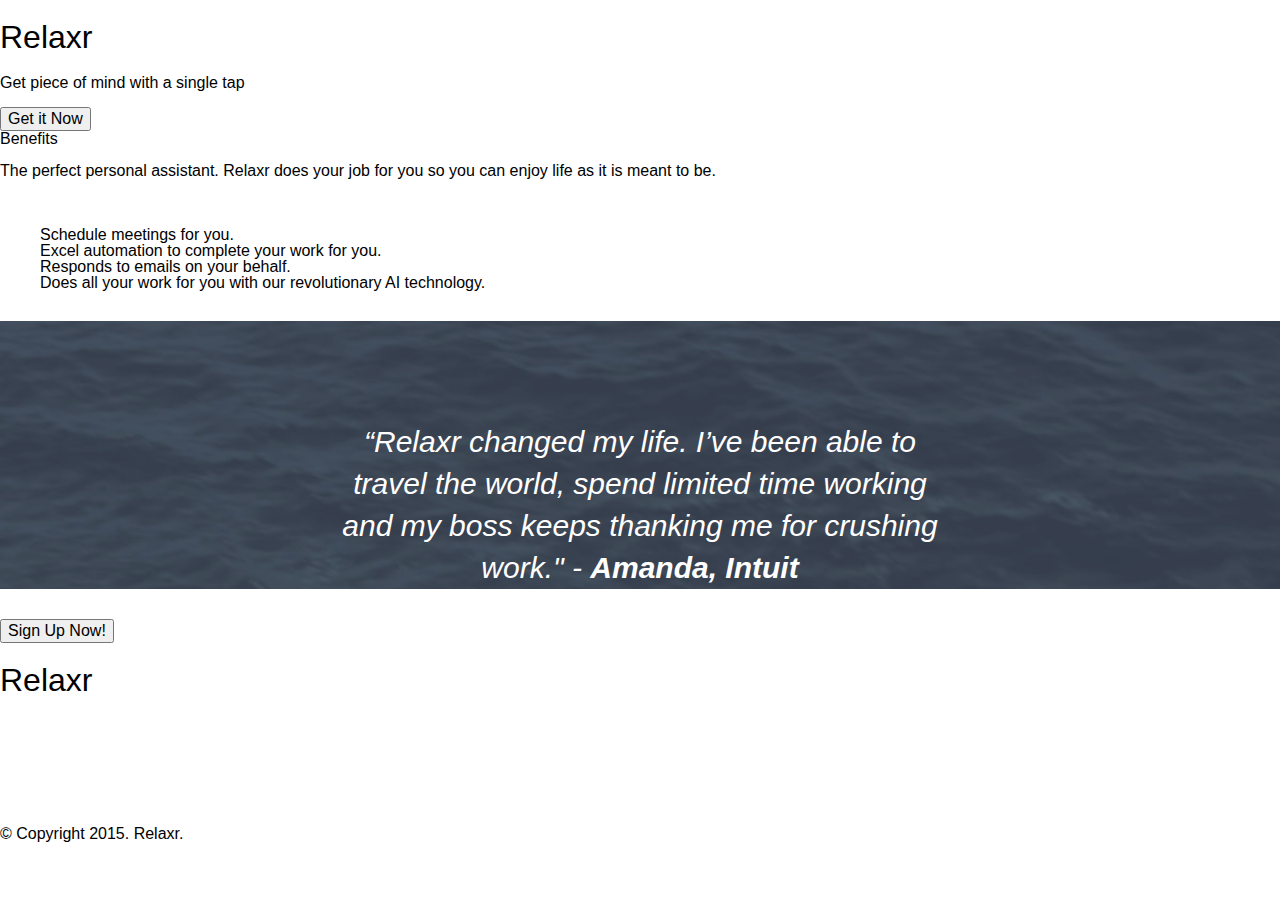
<file: index.html>
<!DOCTYPE html>
<html lang="en">
	<head>
    	<meta charset="utf-8">
    	<meta name="description" content="Your description goes here">
    	<meta name="keywords" content="one, two, three">

		<title>Relaxr Landing Page</title>

		<!-- external CSS link -->
		<link rel="stylesheet" href="./css/reset.css">
		<link rel="stylesheet" href="./css/style.css">
		<link rel="stylesheet" href="./css/normalize.css">
		<link href="https://fonts.googleapis.com/css?family=Roboto:300i&display=swap" rel="stylesheet">

	</head>
	<body>
		<div class="relaxr-container">
			<header>
				<h1>Relaxr</h1>
			</header>	
			<p>Get piece of mind with a single tap</p>
			<button class="button">Get it Now</button>

		</div><!-- #container -->
		
		<div class="benefits-container">
			<h2>Benefits </h2>
				<p>The perfect personal assistant. Relaxr does your job for you so you can enjoy life as it is meant to be.</p>
			<br>
			<ul class="benefits-contents">
				<li>Schedule meetings for you.</li>
				<li>Excel automation to complete your work for you.</li>
				<li>Responds to emails on your behalf.</li>
				<li>Does all your work for you with our revolutionary AI technology.</li>
			</ul>	
		</div>

		<div class="quote-container">
		 	<blockquote> 
				<p >“Relaxr changed my life. I’ve been able to travel the world, spend limited time working and my boss keeps thanking me for crushing work." 
				- <b>Amanda, Intuit</b></p>
		     </blockquote>	
		</div>

		<div class=signup-container>
			<button>
					<h2>Sign Up Now!</h2>	
			</button>		
			<footer>
				<h1> Relaxr</h1>
					<div class="twitter-container" >
						<img src="images/twitter.png">
					</div>
					<div class="facebook-container">
							<img src="images/facebook.png">
						</div>
					<br>
					<p>&copy; Copyright 2015. Relaxr.</p>
			</footer>
		</div>
	</body>
</html>
</file>
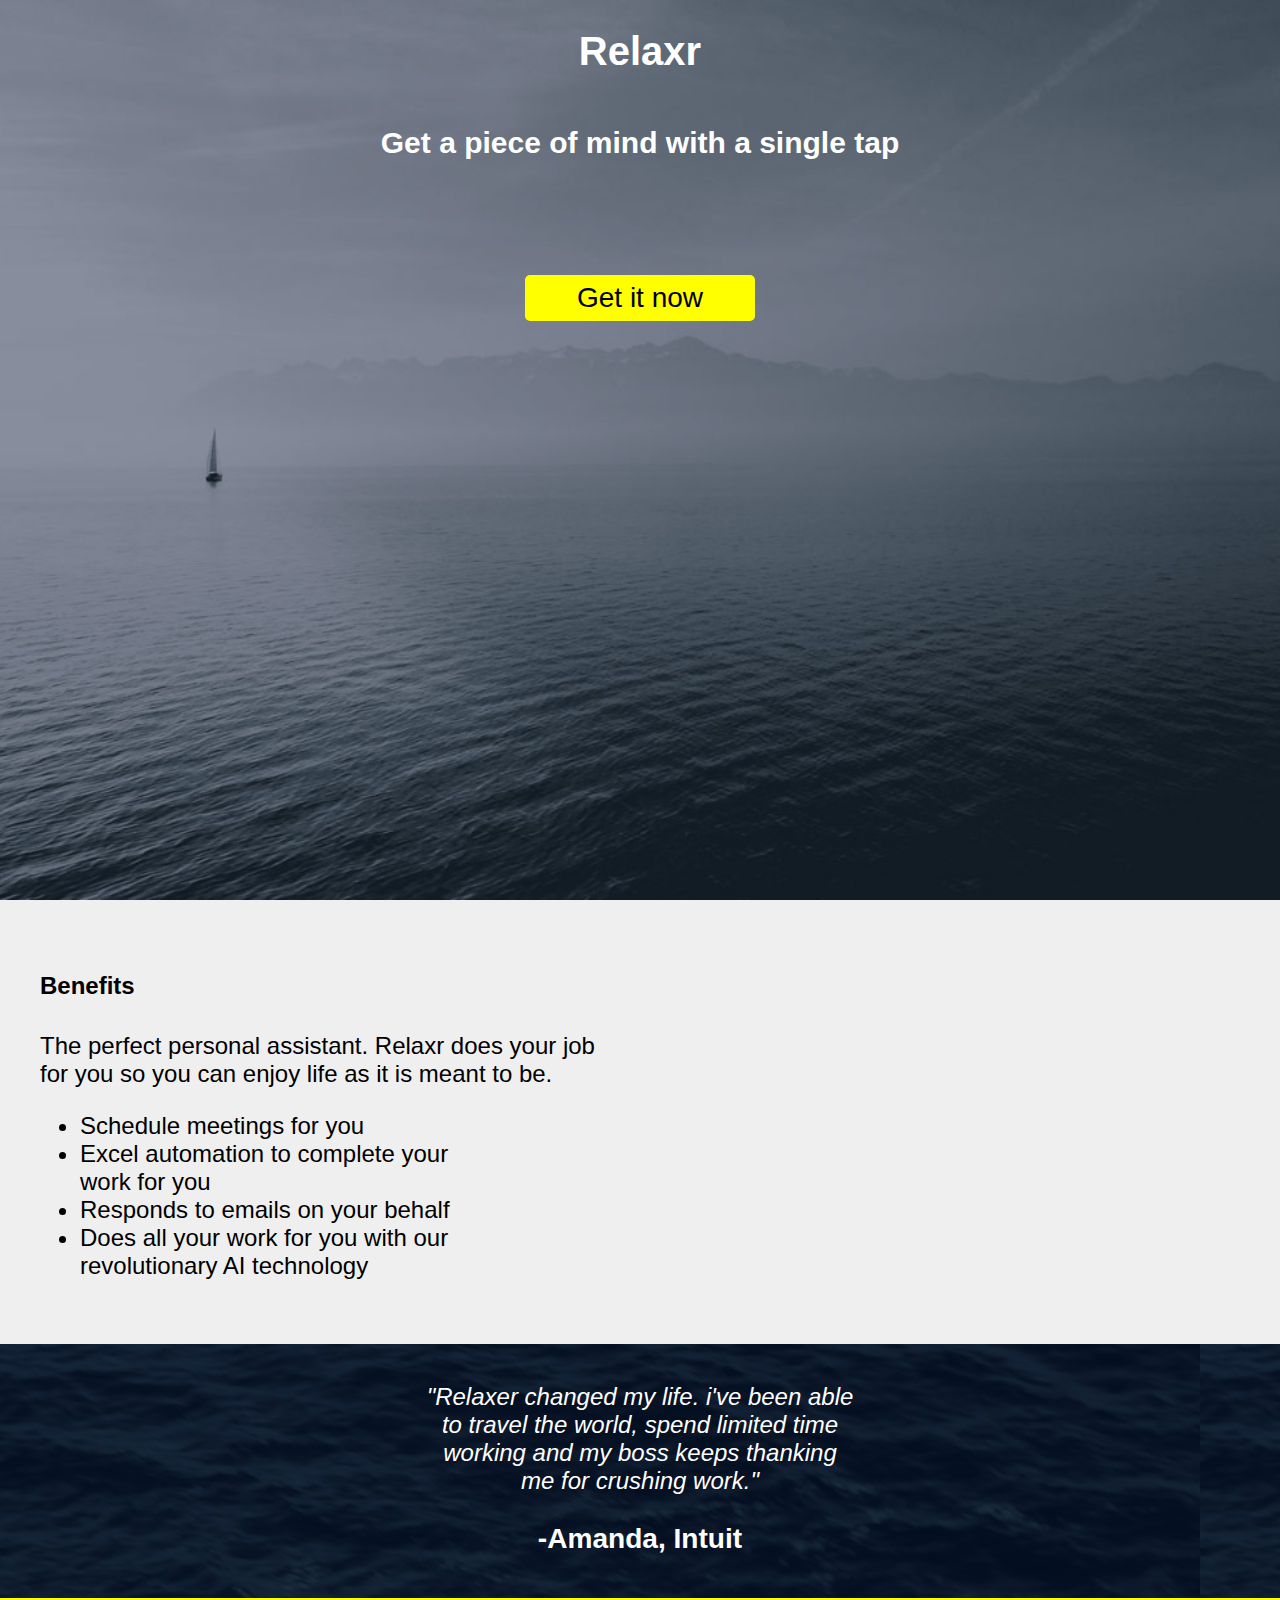
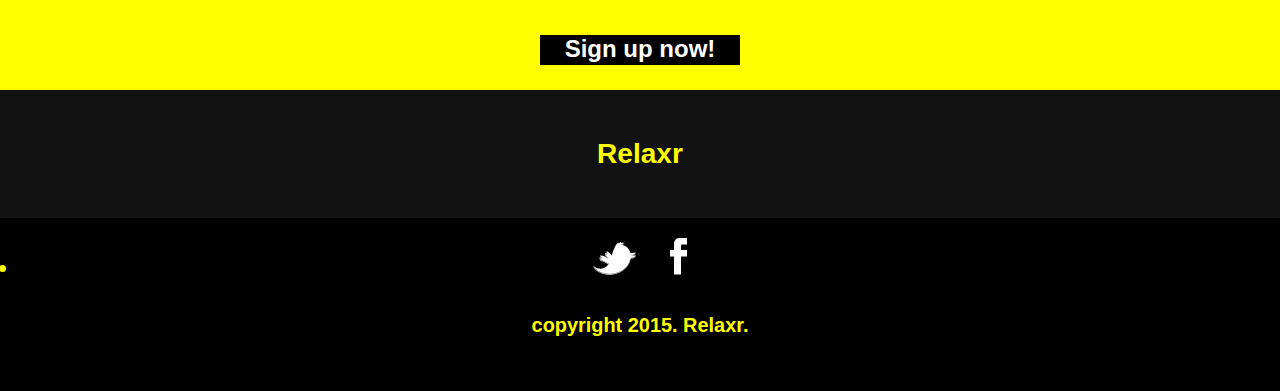
<file: Homework 2/index.html>
<!DOCTYPE html>
<html lang="en">
	<head>
    	<meta charset="utf-8">
    	<meta name="Relaxr" content="width=device-width,initial-scale=1.0">
    	<meta name="author" content="Fiyori Kassa">

		<title>Relaxr</title>

		<link rel="stylesheet" href="index.css">
		

	</head>
	<body> 
	  <header id="showcase">
		<h1>Relaxr</h1>
		<h2>Get a piece of mind with a single tap</h2>
		<a href="#" class="button">Get it now</a>
		
       

	  </header>	
	<section id="section-a">
        
		<h4><b>Benefits</b></h4>
		
		<p>The perfect personal assistant. Relaxr does your job <br>for you so you can enjoy life as it is meant to be.</p>
		  <ul>
			<li>Schedule meetings for you</li>
			<li>Excel automation to complete your<br> work for you</li>
			<li>Responds to emails on your behalf</li>
			<li>Does all your work for you with our<br> revolutionary AI technology</li>
		 
		  </ul>
		
			
	</section>
	<section id="section-b">
			<p><i>"Relaxer changed my life. i've been able <br>to travel the world, spend limited time <br>working and my boss keeps thanking <br>me for crushing work."</i></p>
			 <h3>-Amanda, Intuit</h3>

	</section>
	<section id="section-c">
		<div class="container">
		<h4>Sign up now!</h4>
        </div>
	
			
	</section>
	<section id="section-d">
		<h3>Relaxr</h3>
	
	</section>

	<section id="section-e">
	  <footer class="footer">
		
		<li class="socialmedias"> <img class="twitter" src="images/twitter.png" href="https://twitter.com/login"/> &nbsp; &nbsp; <img class="facebook" src="images/facebook.png" href="https://www.facebook.com/fiyori.fisseha"/>
		
		</li>
		<h5 class="footerp">copyright 2015. Relaxr.</h5>
		</footer>
		
	</section>
	
						
	</body>
</html>
</file>
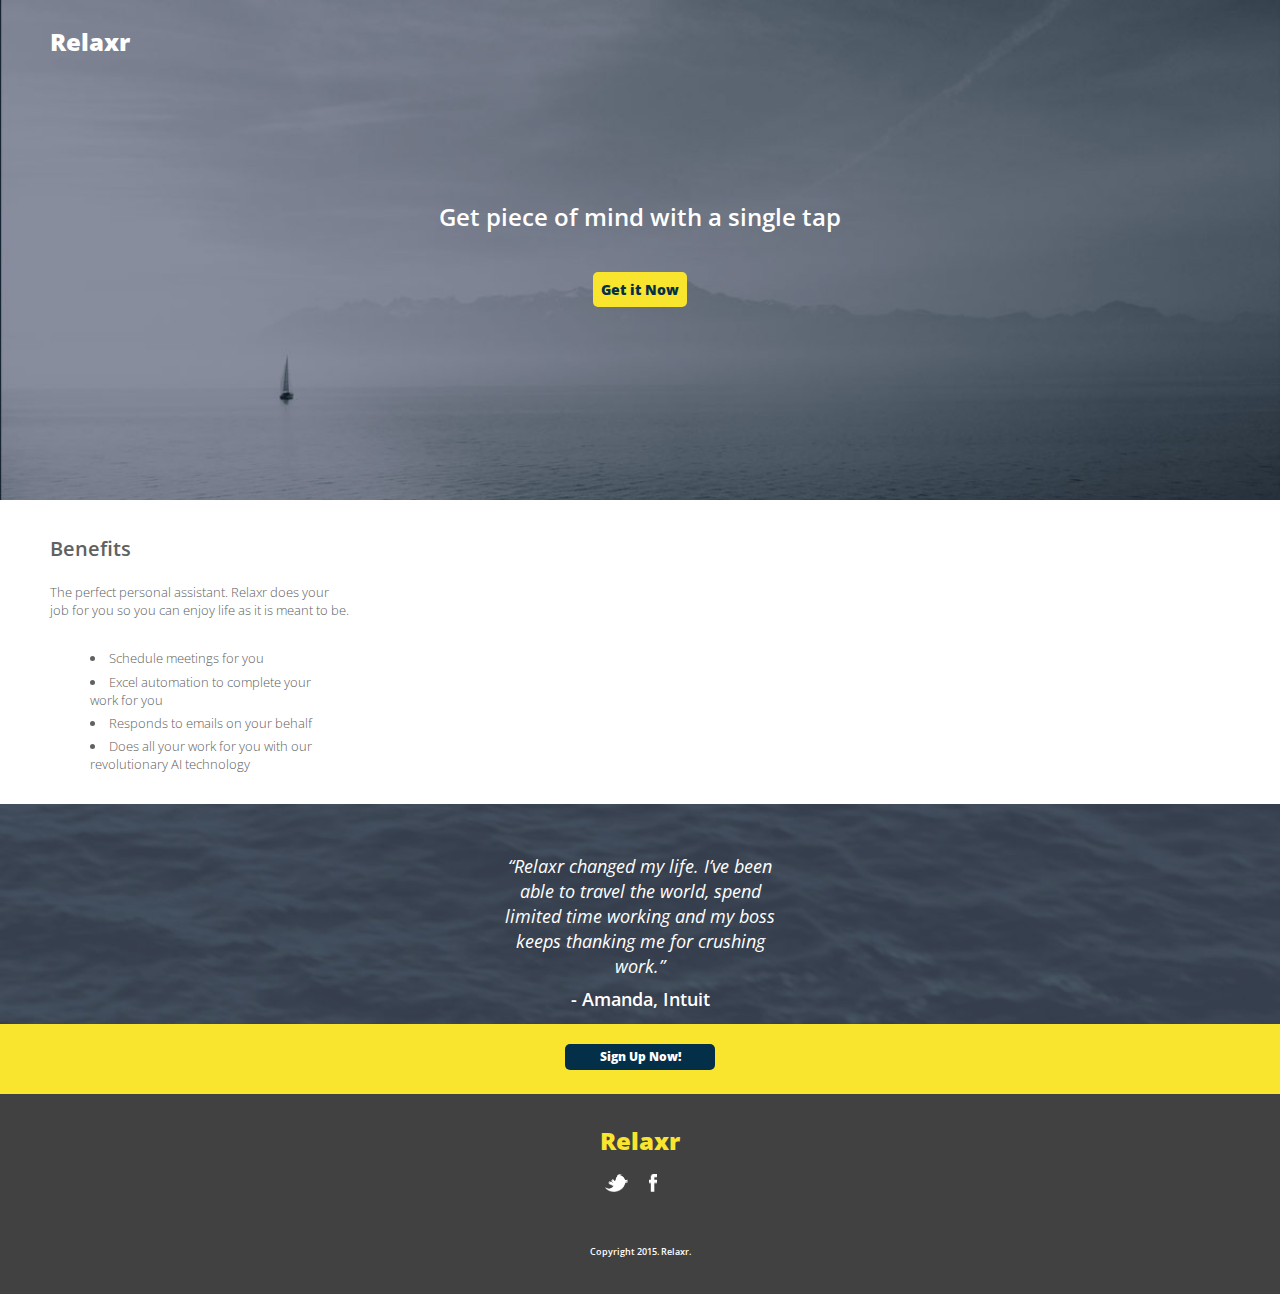
<file: assignment2-relaxr-tamar-oskanian/html/index.html>
<!DOCTYPE html>
<html lang="en">
	<head>
    		<meta charset="utf-8">
    		<meta name="Relaxr Landing Page" content="Relaxr ! Get piece of mind with a single tap with the perfect personal assistant!">

		<title>Relaxr</title>

		<!-- external CSS link -->
		<link rel="stylesheet" href="../css/reset.css">
		<link rel="stylesheet" href="../css/style.css">
		<link href="https://fonts.googleapis.com/css?family=Open+Sans:300,300i,400,600,800&display=swap" rel="stylesheet">
	</head>

	<body>
		<div>
			<header>
				<div>
					<h1>Relaxr</h1>
				</div>
				<div>
					<h2>Get piece of mind with a single tap</h2>
				</div>
					<div>
						<nav>
							<ul>
								<li><a href="http://coolchromethemes.com/images/relax1.jpg">Get it Now</a></li>
							</ul>
						</nav>
					</div>	
				</header>	

			<div class="color-606161">
				<h3>Benefits</h3>
				<p>The perfect personal assistant. Relaxr does your job for you so you can enjoy life as it is meant to be.</p>
				<ul class="benefits-list">
					<li class="benefits-list-items">Schedule meetings for you</li>
					<li class="benefits-list-items">Excel automation to complete your work for you</li>
					<li class="benefits-list-items">Responds to emails on your behalf</li>
					<li class="benefits-list-items">Does all your work for you with our revolutionary AI technology</li>
				</ul>
			</div>

			<div class="quote-container">
				<p id="quote">&ldquo;Relaxr changed my life. I’ve been able to travel the world, spend limited time working and my boss keeps thanking me for crushing work.&rdquo;</p>
				<p id="amanda-intuit">- Amanda, Intuit</h4>
			</div>

			<div class="sign-up-container">
				<a href="http://www.relaxr.com/sign-up">Sign Up Now!</a>
			</div>

		</div>

			<footer>
				<h2>Relaxr</h2>	
				<div id="social-footer-div">
					<a href="http://www.twitter.com"  class="social-footer"><img src="../images/twitter.png" alt="twitter logo link"></a>
					<a href="http://www.facebook.com"  class="social-footer"><img src="../images/facebook.png" alt="facebook logo link"></a>
				</div>
				<h6>Copyright 2015. Relaxr.</h6>
			</footer>

	</body>
</html>
</file>
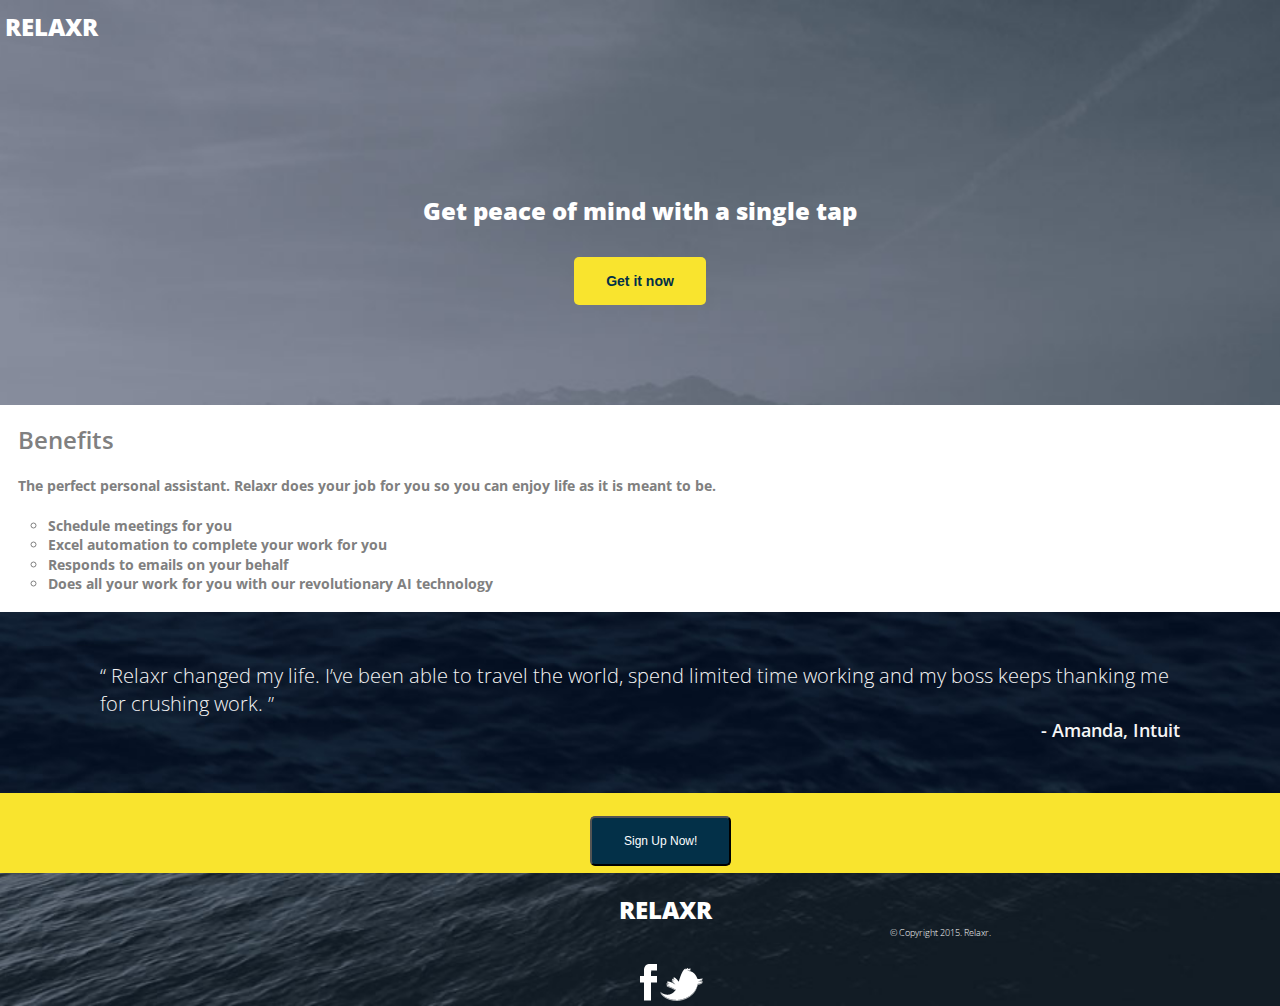
<file: Code /starter_code/index.html>
<!DOCTYPE html>
<html lang="en">
	<head>
    	<meta charset="utf-8">
    	<meta name="description" content="Your description goes here">
    	<meta name="keywords" content="one, two, three">

		<title>Blank Template</title>

		<!-- external CSS link -->
		<link rel="stylesheet" href="css/reset.css">
		<link rel="stylesheet" href="css/style.css">

		<!-- Font  -->
		<link href="https://fonts.googleapis.com/css?family=Open+Sans&display=swap" rel="stylesheet">
	</head>
	<body>
		<div id="header-container">
			<header>
				<p> RELAXR </p>
				<h1> Get peace of mind with a single tap </h1>
				<div class="button-container"><button class="get-it">Get it now </button></div>
				
			</header>
	</div><!-- #container -->		

	<div class="benefits-body-container">
		<h2> Benefits </h2>
		<br>
		<h3> The perfect personal assistant. Relaxr does your job for you so you can enjoy life as it is meant to be. </h3> 
		<br>
		<ul>
			<li> Schedule meetings for you </li>
			<li> Excel automation to complete your work for you </li>
			<li> Responds to emails on your behalf </li>
			<li> Does all your work for you with our revolutionary AI technology</li>
		</ul>

	</div>
	<div class="quote-container">
			<blockquote>  </blockquote>
				 <q> Relaxr changed my life. I’ve been able to travel the world, spend limited time working and my boss keeps thanking me for crushing work. </q>
		
		
		

		<h5> - Amanda, Intuit </h5> 

		</div>
		<div class="signup-container">

		<div class="signup-container"><button class=signup> Sign Up Now! </button></div>
	</div>

	<div class="logo"> 
			<p> RELAXR </p>

	</div>

		  
		<footer>
			&copy; Copyright 2015. Relaxr.
		</footer>
	</body>
</html>	

<div id="imagesforsm">
		<img src="images/facebook.png">
		<img src="images/twitter.png">
	  </div>
</file>
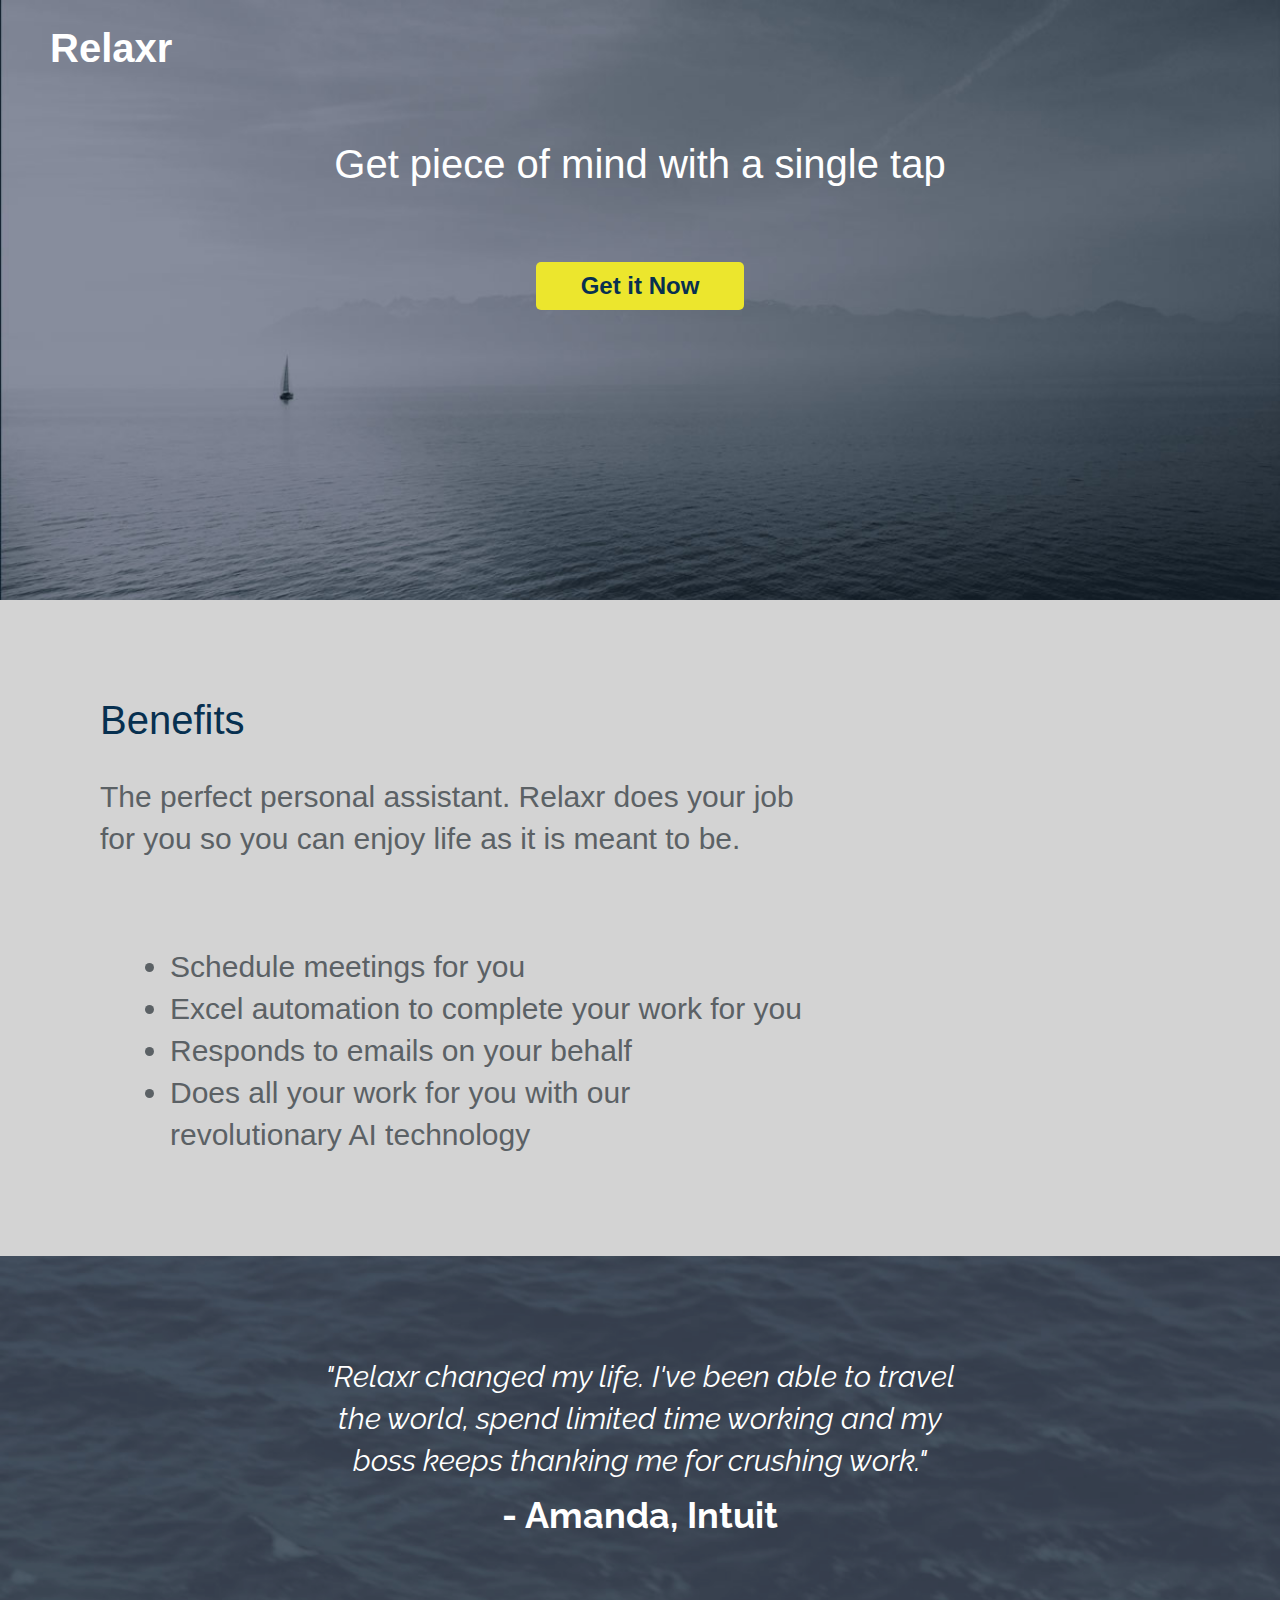
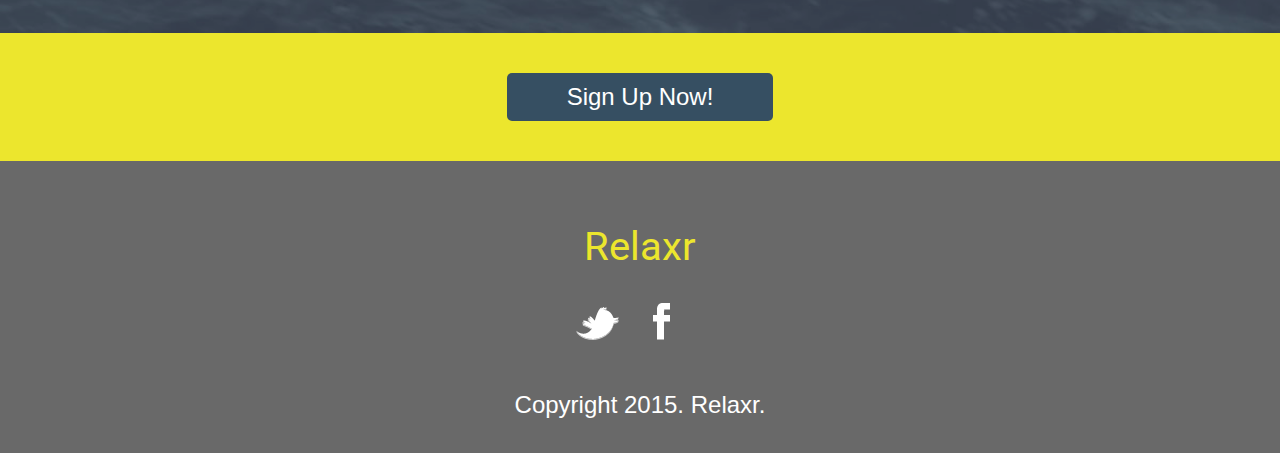
<file: Relaxr.html>
<!DOCTYPE html>
<html lang="en">
	<head>
    	<meta charset="utf-8">
    	<meta name="Relaxr" content="Relaxr: Get piece of mind">
    	<meta name="keywords" content="one, two, three">

		<title>Relaxr Landing Page</title>

		<!-- external CSS link -->
		<link rel="stylesheet" texttype="css" href="css/reset.css">
		<link rel="stylesheet" texttype="css" href="css/style.css">
		<link rel="stylesheet" href="https://cdnjs.cloudflare.com/ajax/libs/font-awesome/4.7.0/css/font-awesome.min.css">
		<link href="https://fonts.googleapis.com/css?family=Raleway:300&display=swap" rel="stylesheet">
		<link href="https://fonts.googleapis.com/css?family=Roboto:500&display=swap" rel="stylesheet">


	</head>
	<body>
        <div class="header-container">
			<header>
                <h1>Relaxr</h1>   
            </header>
            <p>
                <h2>Get piece of mind with a single tap</h2>
                <button type="button">Get it Now</button>
			</p>
		</div>
		
		<div class="benefit-container">
			<h1>Benefits</h1>
			<p>The perfect personal assistant.
				Relaxr does your job for you so you
				can enjoy life as it is meant to be.
			</p>
			<ul>
				<li>Schedule meetings for you</li>
				<li>Excel automation to complete your work for you</li>
				<li>Responds to emails on your behalf</li>
				<li>Does all your work for you with our revolutionary AI technology</li>
			</ul>
		</div>

		<div class="quote-container">
			<p>"Relaxr changed my life.
				I've been able to travel the world,
				spend limited time working and my boss
				keeps thanking me for crushing work."
			</p>
			<h2>- Amanda, Intuit</h2>
		</div>

		<div class="button-container">
			<p>
			<button type="submit">Sign Up Now!
			</button>
			</p>
		</div>

		<div class="footer-container">
			<h1>Relaxr</h1>
	
			<img src="css/twitter.png" id="twitter"></img>
			<img src="css/facebook.png" id="facebook"></img>
			<p>Copyright 2015. Relaxr.</p>
		</div>
	</body>
</html>
</file>
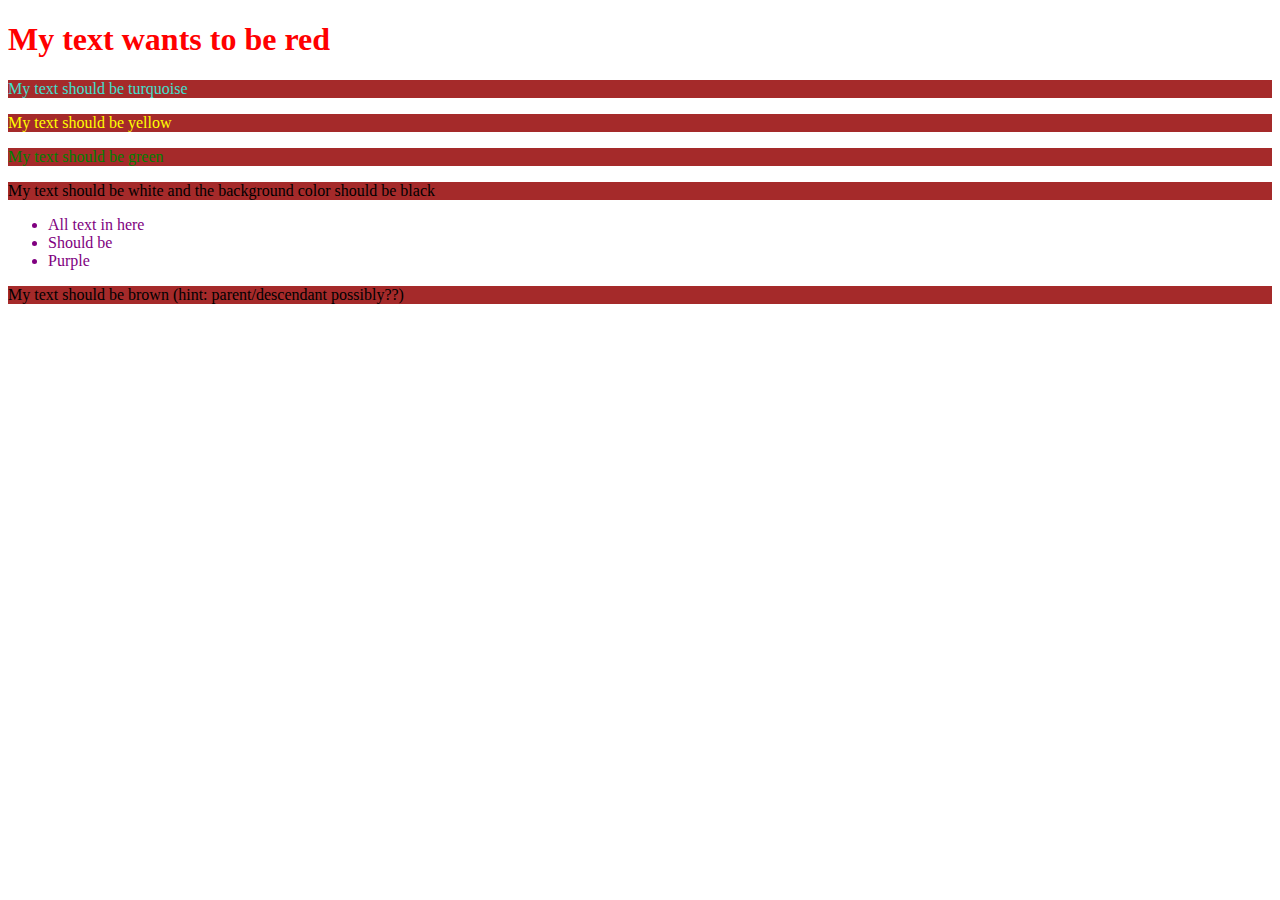
<file: assignment2-relaxr-tamar-oskanian/images/colortext.html>
<!DOCTYPE html>
<html>

<head>
        <link rel="stylesheet" href="colortext.css">
</head>

<body>
  <h1>My text wants to be red</h1>
  <p class="turquoise-text">My text should be turquoise</p>
  <p id="yellow-text">My text should be yellow</p>
  <div class="background-goldenrod">
    <p>My text should be green</p>
  </div>
  <p>My text should be white and the background color should be black</p>
  <ul>
    <li>All text in here</li>
    <li>Should be</li>
    <li>Purple</li>
  </ul>
  <div class="test-class-1">
    <p class="test-class-2">My text should be brown (hint: parent/descendant possibly??)
  </div>
  </div>
</body>

</html>
</file>
<file: css/style.css>
/*
Project Name: Blank Template
Client: Your Client
Author: Your Name
Developer @GA in NYC
*/


/******************************************
/* SETUP
/*******************************************/

/* Box Model Hack */
* {
    -moz-box-sizing: border-box; /* Firexfox */
    -webkit-box-sizing: border-box; /* Safari/Chrome/iOS/Android */
    box-sizing: border-box; /* IE */
}

/* Clear fix hack */
.clearfix:after {
    content: ".";
    display: block;
    clear: both;
    visibility: hidden;
    line-height: 0;
    height: 0;
}

.clear {
 clear: both;
}

.alignright {
 float: right;
 padding: 0 0 10px 10px; /* note the padding around a right floated image */
}

.alignleft {
 float: left;
 padding: 0 10px 10px 0; /* note the padding around a left floated image */
}

/******************************************
/* BASE STYLES
/*******************************************/

.header-container {
    color:white;
    font-size: 12px;
    line-height: 1.4;
    font-family: Helvetica, Arial, sans-serif;
    background: url(header_bg.jpg) no-repeat center top rgb(134,141,157);
    background-size: cover;
    height: 600px;
    width: auto;
}

.header-container h1 {
    font-weight: bold; 
    font-size: 40px;
    color: white;
    padding-left: 50px;
    padding-top: 20px;
}

.header-container h2 {
    color: white;
    text-align: center;
    font-family: Helvetica, Arial, sans-serif;
    font-size: 40px;
    display: block;
    margin-left: auto;
    margin-right: auto;
    float:both;
    padding-top: 60px;
    padding-bottom: 70px;
}

.header-container button {
    color:#073050;
    background-color: #ECE62D;
    border: #ECE62D;
    clear: left;
    font-size: 24px;
    font-weight: bold;
    display: block;
    margin-left: auto;
    margin-right: auto;
    padding-top: 10px;
    padding-bottom: 10px;
    padding-right: 45px;
    padding-left: 45px;
    border-radius: 5px;
}

.benefit-container {
    background-color: lightgrey;
    font-family: sans-serif;
    padding-left: 100px;
}

.benefit-container h1 {
    font-size: 40px;
    color: #073050;
    padding-top: 100px;
    padding-bottom: 36px;
}

.benefit-container p {
    font-size: 30px;
    font-weight: lighter;
    font-family: sans-serif;
    line-height: 1.4;
    color:#5B6165;
    float: left;
    display: block;
    margin-right: 40%
}

.benefit-container ul {
    font-size: 30px;
    font-weight: lighter;
    font-family: sans-serif;
    line-height: 1.4;
    Color:#5B6165;
    margin-top: 100px;
    padding-top: 70px;
    padding-left: 70px;
    padding-bottom: 100px;
    display: block;
    list-style-type: disc;
    margin-right: 40%;
}

.quote-container {
    background: url(testimonial_bg.jpg) no-repeat center top rgb(134,141,157); 
    background-size: cover;
    opacity: 0.8;
    font-family: 'Raleway', sans-serif;
}

.quote-container p {
    color: white;
    font-style: italic;
    line-height: 1.4;
    padding-top: 100px;
    display: block;
    margin-left: auto;
    margin-right: auto;
    text-align: center;
    font-size: 30px;
    margin-left: 25%;
    margin-right: 25%;
}

.quote-container h2 {
    color: white;
    display: block;
    margin-top: 15px;
    margin-left: auto;
    margin-right: auto;
    align-items: center;
    font-size: 36px;
    font-weight: bolder;
    text-align: center;
    padding-bottom: 100px;
}

.button-container button {
    color: white;
    background-color: #364F62;
    border: #364F62;
    clear: left;
    font-size: 24px;
    display: block;
    margin-top: 24px;
    margin-bottom: 24px;
    margin-left: auto;
    margin-right: auto;
    padding-top: 10px;
    padding-bottom: 10px;
    padding-right: 60px;
    padding-left: 60px;
    border-radius: 5px;
}

.button-container p {
    background-color: #ECE62D;
    padding-top: 16px;
    padding-bottom: 16px;
    font-family: 'Roboto', sans-serif;
}

.footer-container {
    background-color: dimgray;
    padding-top: 16px;
}

.footer-container h1 {
    color: #ECE62D;
    font-size: 40px;
    text-align: center;
    /* margin-top: 24px; */
    margin-bottom: 36px;
    padding-top: 50px;
    font-family: 'Roboto', sans-serif;
}

#twitter {
    margin-right: 15px;
    margin-left: 45%;
    }
    
#facebook {
    margin-left: 15px;
    margin-right: 45%;
}


.footer-container p {
    color: white;
    font-size: 24px;
    text-align: center;
    padding-bottom: 36px;
    margin-top: 50px;
    font-family: sans-serif;
    font-weight: lighter;
}
    


/******************************************
/* LAYOUT
/*******************************************/

/* Center the container */
/* #container {
 width: 100%;
 margin: auto;
 height: 500px;

}

header {
    font-size: 24px;

}

footer {
    font-weight: Semibold;
    font-size: 9px;
} */

/******************************************
/* ADDITIONAL STYLES
/*******************************************/
</file>
<file: Homework 2/index.css>
body{
    margin: 0;
    font-family: Arial, "Helvetica Neue", Helvetica, sans-serif;
    font-size: 24px;
    color: white;
    line-height 1.6;
    background-image: url("images/header.jpg");
    background-repeat: no-repear;
    background-size: 100%;
}
#showcase{
    background-image:url(images/header.jpg);
    background-size: cover;
    background-position: center;
    height: 100vh;
    display:flex;
    flex-direction:column;
    justify-content: right;
    align-items: center;
    text-align: center;
    padding:0 20px;
}
 #showcase h1{
     font-size:40px;
     line-height: 1.2;
     text-align: center;
     
     

 }
 #showcase h2{
     font-size:30px;
     
 }
 #showcase .button{
     font-size:28px;
     text-decoration:none;
     color: black;
     border: yellow 2px solid;
     padding: 5px 50px;
     border-radius: 5px;
     margin-top: 90px;
 }
 #showcase .button{
     background-color: yellow;
     color: black;
 }
 #section-a{
     padding:40px;
     background: #f0efef;
     color:black;
     text-align: left;
 }
 #section-b{
    padding:15px;
    background: black;
    background-image: url("images/testimonial_bg.jpg");
    color: #fff;
    text-align:center;
 }
 .container{
    width:200px;
    height:30px;
    margin: 20px auto;
    background: black;
    position: relative;
 }

#section-c{
    padding:5px;
    background: yellow;
    color:#fff;
    text-align:center;  
}


 #section-d{
    padding:20px;
    background:#121212;
    color: yellow;
    text-align:center;
 }
 #section-e{
    padding:20px;
    background: black;
    color: yellow;
    text-align:center;
 }
</file>
<file: assignment2-relaxr-tamar-oskanian/css/style.css>
/*
Project Name: Blank Template
Client: Your Client
Author: Your Name
Developer @GA in NYC
*/


/******************************************
/* SETUP
/*******************************************/

/* Box Model Hack */
* {
     -moz-box-sizing: border-box; /* Firexfox */
     -webkit-box-sizing: border-box; /* Safari/Chrome/iOS/Android */
      /* IE */
}

/* Clear fix hack */
.clearfix:after {
     content: ".";
     display: block;
     clear: both;
     visibility: hidden;box-sizing: border-box;
     line-height: 0;
     height: 0;
}

.clear {
  clear: both;
}

.alignright {
  float: right;
  padding: 0 0 10px 10px; /* note the padding around a right floated image */
}

.alignleft {
  float: left;
  padding: 0 10px 10px 0; /* note the padding around a left floated image */
}

/******************************************
/* BASE STYLES
/*******************************************/

body {
     color: #000;
     font-size: 12px;
     line-height: 1.4;
     font-family: 'Open Sans', sans-serif;
}


/******************************************
/* LAYOUT
/*******************************************/

/* Center the container */

header {
  width: 100%;
  background: url(../images/header_bg.jpg) rgb(134,141,157);
  background-size: cover;  
}
footer {
  background-color: rgba(18,18,18,0.8);
  height: 200px;
}
h1 {
  text-align: left;
  font-size: 24px;
  padding: 25px 0 0 50px;
  color: white;
  height: 200px;
  width: auto;
  font-weight: 800; 
}
h2 {
  font-size: 24px;
  font-weight: 600;
  height: 80px;
  width: auto;
  text-align: center;
  color: white;
}
nav a {
  font-size: 14px;
  font-weight: 800;
  color: #033048;
  background-color: #f9e42e;
  padding: 8px;
  border-radius: 5px;
  text-decoration: none;
}
nav>ul {
  height: 220px;
  width: auto;
  text-align: center;
}
h3 {
  font-size: 20px;
  font-weight: 600;
  padding: 35px 0 15px 50px;
}
/* why are my bullets / discs not appearing reset file :( */
h3 + p {
  font-size: 13px;
  font-weight: 300;
  padding: 5px 0 28px 50px;
  width: 350px;
}
ul.benefits-list {
  list-style-type: disc;
  margin-left: 20px;
}
li.benefits-list-items {
  font-size: 13px;
  font-weight: 300;
  margin: 2px 0 5px 70px;
  width: 240px;
  list-style-position: inside;
}
.color-606161 {
  color: #606161;
}
div.quote-container {
  width: 100%;
  margin: auto;
  height: 220px;
  background: url(../images/testimonial_bg.jpg) rgb(134,141,157);
  background-size: cover;
  margin-top: 30px;
  z-index: -2;
  opacity: 0.8;
  text-align: center;
}
#quote {
  font-size: 18px;
  font-weight: 300i;
  font-style: italic; 
  color: white; 
  text-align: center;
  padding-top: 50px;
  height: auto;
  width: 300px;
  display: inline-block;
}
#amanda-intuit {
  color: white;
  font-weight: 600;
  font-size: 18px;
  padding-top: 8px;
}
div.sign-up-container {
  height: 70px;
  background-color: #f9e42e;
  text-align: center;
}
.sign-up-container a {
  font-size: 12px;
  color: white;
  font-weight: 800;
  border-radius: 5px;
  background-color: #033048;
  text-align: center;
  text-decoration: none;
  padding: 5px 25px;
  display: inline-block;
  margin: 20px;
  width: 150px;
}
footer>h2 {
  font-size: 24px;
  font-weight: 800;
  color: #f9e42e;
  padding: 30px 0 0 0;
}
#social-footer-div {
  display: block;
  text-decoration: none;
  text-align: center;
}
footer h6 {
  font-size: 9px;
  font-weight: 600;
  color:white;
  text-align: center;
  margin-top: 50px;
}
.social-footer img {
  height: 18px;
  margin-right: 18px;
}
</file>
<file: Code /starter_code/css/style.css>
/*
Project Name: Blank Template
Client: Your Client
Author: Olivia Chavez
Developer @GA in NYC
*/


/******************************************
/* SETUP
/*******************************************/

/* Box Model Hack */
* {
     -moz-box-sizing: border-box; /* Firexfox */
     -webkit-box-sizing: border-box; /* Safari/Chrome/iOS/Android */
     box-sizing: border-box; /* IE */
}

/* Clear fix hack */
.clearfix:after {
     content: ".";
     display: block;
     clear: both;
     visibility: hidden;
     line-height: 0;
     height: 0;
}

.clear {
  clear: both;
}

.alignright {
  float: right;
  padding: 0 0 10px 10px; /* note the padding around a right floated image */
}

.alignleft {
  float: left;
  padding: 0 10px 10px 0; /* note the padding around a left floated image */
}

/******************************************
/* BASE STYLES
/*******************************************/

body {
      color: #000;
      font-size: 12px;
      line-height: 1.4;
      font-family: 'Open Sans', sans-serif;
      background: url(../images/header_bg.jpg) no-repeat center top rgb(134,141,157);
      background-size: cover;
  }





.button-container{ 
  text-align: center;
    margin: 10px;


}

/******************************************
/* LAYOUT
/*******************************************/

/* Center the container */
#container {
    width: 100%;
    margin: auto;
    height: 500px;

  }


footer { 
font-size: 9px;
font-weight: 300;
text-align: center;
color: white;
padding-bottom: 5px;
padding-left: 47%;
}

/******************************************
/* ADDITIONAL STYLES
/*******************************************/

p  {
   text-align:left; 
   color: white;
   padding-top: 10px;
   padding-left: 5px;
   font-weight: 900;
   font-size: 24px;

 }

h1 {
    text-align: 
    center; padding-top:150px; 
    padding-bottom: 20px; 
    color: white; 
    font-weight: 800; 
    font-size: 24px;
  }
.get-it {
    border: none;
    background-color: #f9e42e;
    color:#033048;
    padding: 16px 32px;
    font-size: 14px;
    cursor: pointer;
    display: inline-block;
    border-radius: 5px;
    font-weight: bolder;
  }

.benefits-body-container {
    border: none;
    background: white;
    margin-top:100px;
    text-align: justify; 
    padding: 18px 18px;
    font-size: 14px;
    color: grey;
    cursor: pointer;
    font-weight: bolder;
  }

li {
  list-style-type: circle; 
  margin-left: 30px;
}

h2 {
    text-align: left; 
    color: grey; 
    font-weight: 600; 
    font-size: 24px;
  }

.quote-container {
    border: none;
    padding: 50px 100px;
    font-size: 18px;
    background: url(../images/testimonial_bg.jpg) no-repeat center top rgb(134,141,157);
    background-size: cover;
    color: whitesmoke;
    cursor: pointer;
    font-weight: bolder;
  }

h4 {
  font-style: italic;
 
}
h5 {
  font-weight: 600; 
  text-align: right;
}

.signup {

  background-color: #033048;
  color: white;
  text-align: center;
  display: inline-block;
  border-radius: 5px;
  font-size: 12px;
  padding: 16px 32px;
  margin: -20px -50px; 
  position:relative;
  top:50%; 
  left:50%;



  }

  .signup-container {
    background-color: #f9e42e;
    width: auto;
    height: 80px;

    
  }
  
.logo{ 
  text-align: center; 
  color: white;
  padding-top: 10px;
  padding-left:48%;  
  font-weight: 900;
  font-size: 24px;
  display: inline-block;
  position: center;


}

#imagesforsm {
  padding-left: 50%;
  margin-top: 20px;
}
</file>
<file: assignment2-relaxr-tamar-oskanian/images/colortext.css>
h1 {
    color: red
} 
ul {
    color: purple;
}
.background-goldenrod>p {
    color: green;
}
.turquoise-text {
    color: turquoise;
}
.background-goldenrod {
    background-color: goldenrod;
}
#yellow-text {
    color: yellow;
}
#test-class-2 {
    color: brown;
}
p {
    background-color: brown;
    text: white;
}
</file>
